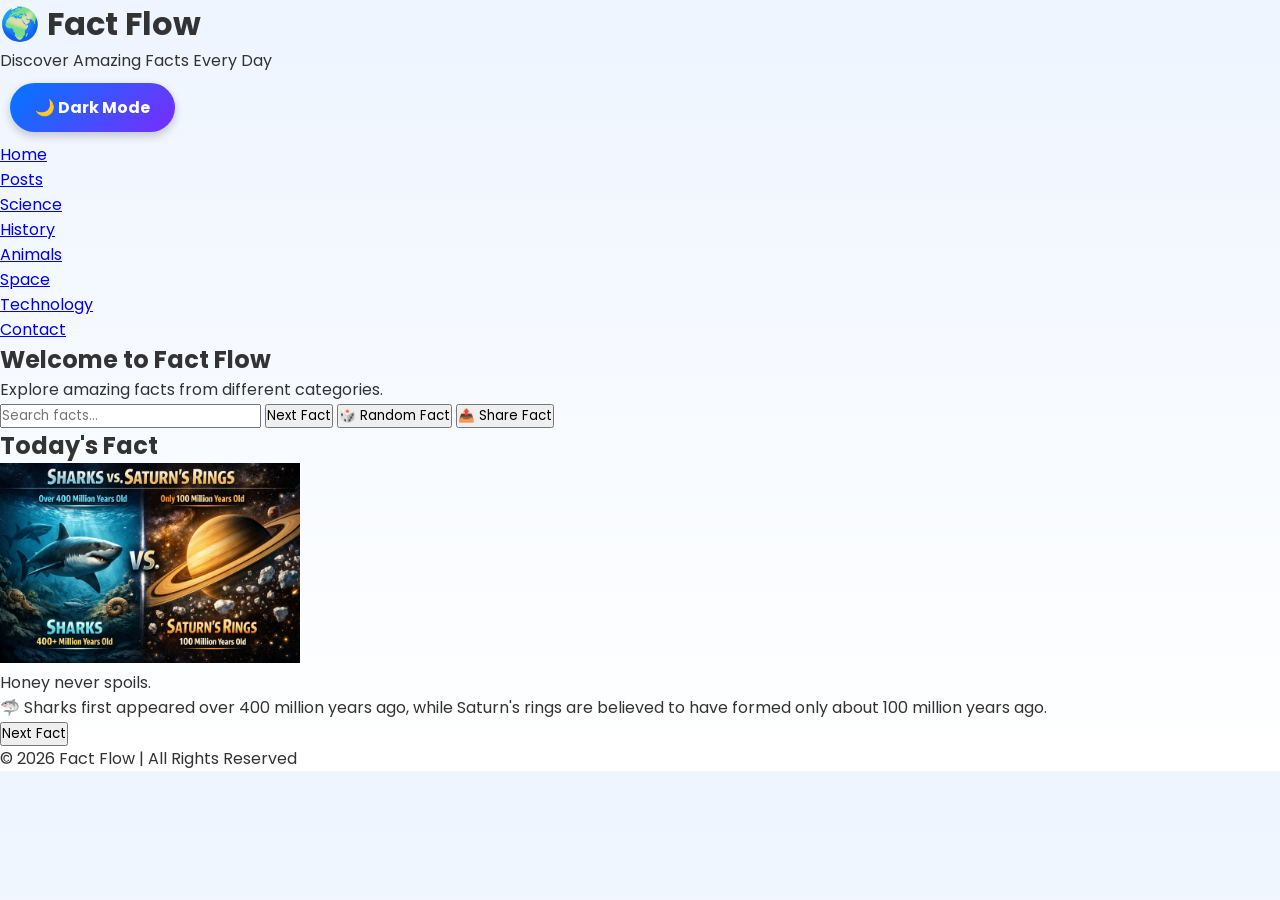
<file: index.html>
<!DOCTYPE html>
<html lang="en">
<head>
    <meta charset="UTF-8">
    <meta name="viewport" content="width=device-width, initial-scale=1.0">
    <title>Fact Flow</title>

    <link rel="preconnect" href="https://fonts.googleapis.com">
<link rel="preconnect" href="https://fonts.gstatic.com" crossorigin>
<link href="https://fonts.googleapis.com/css2?family=Poppins:wght@300;400;600;700&display=swap" rel="stylesheet">
    <link rel="stylesheet" href="style.css">
</head>

<body>

<header>
    <h1>🌍 Fact Flow</h1>
    <p>Discover Amazing Facts Every Day</p>

    <button onclick="toggleDarkMode()">
        🌙 Dark Mode
    </button>
</header>

<nav>
    <ul>
    <li><a href="index.html">Home</a></li>
    <li><a href="posts.html">Posts</a></li>
    <li><a href="#" onclick="showCategory('science')">Science</a></li>
    <li><a href="#" onclick="showCategory('history')">History</a></li>
    <li><a href="#" onclick="showCategory('animals')">Animals</a></li>
    <li><a href="#" onclick="showCategory('space')">Space</a></li>
    <li><a href="#" onclick="showCategory('technology')">Technology</a></li>
    <li><a href="contact.html">Contact</a></li>
</ul>
</nav>

<section class="hero">

    <h2>Welcome to Fact Flow</h2>

    <p>
        Explore amazing facts from different categories.
    </p>

    <input
        type="text"
        id="search"
        placeholder="Search facts..."
    >

    <button onclick="nextFact()">Next Fact</button>
<button onclick="randomFact()">🎲 Random Fact</button>
<button onclick="shareFact()">📤 Share Fact</button>
    
</section>

<section class="fact-box">

    <h2>Today's Fact</h2>

    <img src="images/copilot_image_1783438108243.jpeg" alt="Sharks vs Saturn's Rings" id="fact-image" width="300">

<p id="fact">
    Sharks have existed for over 400 million years, making them older than Saturn's rings.
</p>

<p>
    🦈 Sharks first appeared over 400 million years ago, while Saturn's rings are believed to have formed only about 100 million years ago.
</p>

    <button onclick="nextFact()">
        Next Fact
    </button>

</section>

<footer>

    <p>
        © 2026 Fact Flow | All Rights Reserved
    </p>

</footer>

<script src="script.js"></script>

</body>
</html>
</file>
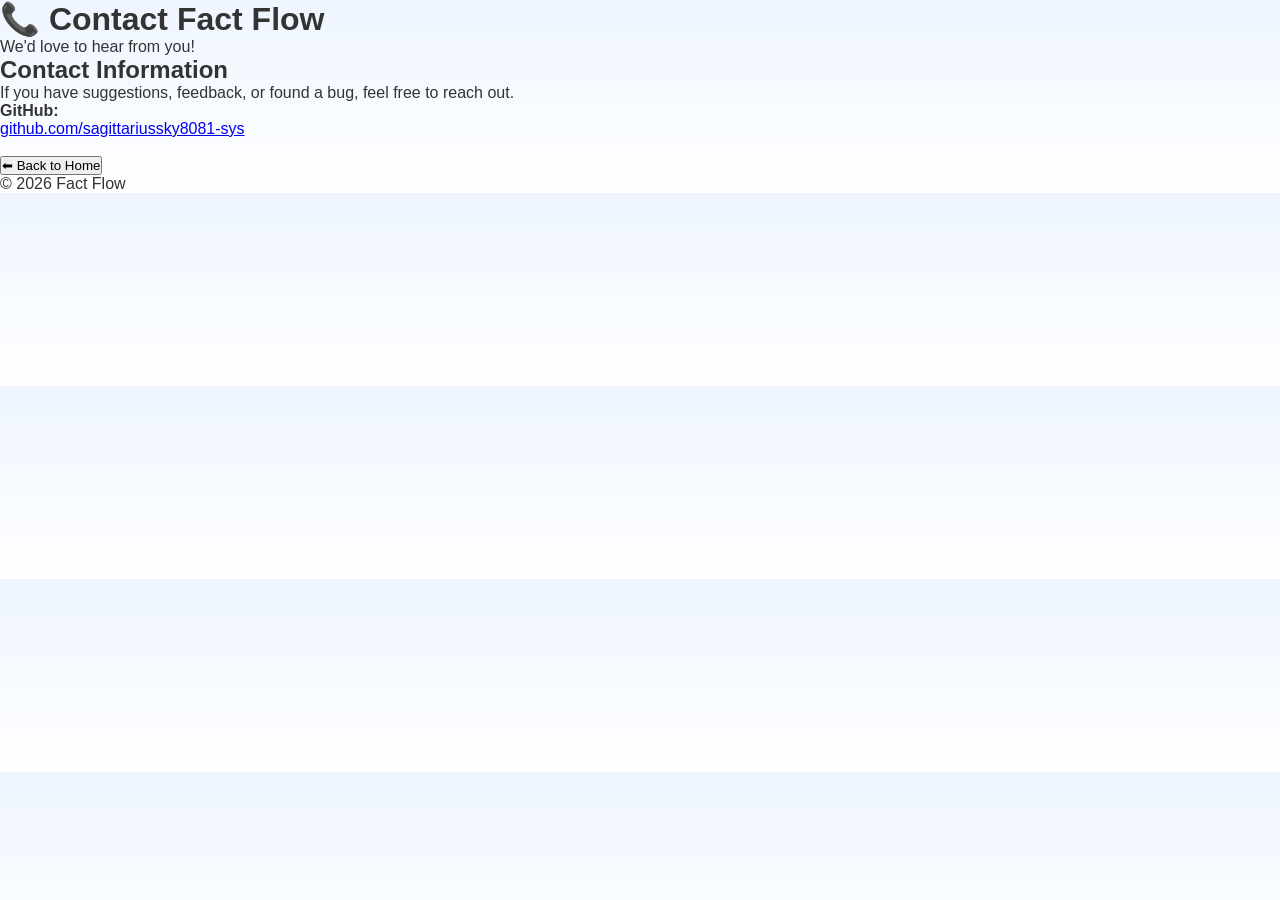
<file: contact.html>
<!DOCTYPE html>
<html lang="en">
<head>
<meta charset="UTF-8">
<meta name="viewport" content="width=device-width, initial-scale=1.0">
<title>Contact - Fact Flow</title>
<link rel="stylesheet" href="style.css">
</head>

<body>

<header>
    <h1>📞 Contact Fact Flow</h1>
    <p>We'd love to hear from you!</p>
</header>

<section class="fact-box">

<h2>Contact Information</h2>

<p>
If you have suggestions, feedback, or found a bug, feel free to reach out.
</p>

<p><strong>GitHub:</strong></p>

<p>
<a href="https://github.com/sagittariussky8081-sys" target="_blank">
github.com/sagittariussky8081-sys
</a>
</p>

<br>

<a href="index.html">
<button>⬅ Back to Home</button>
</a>

</section>

<footer>
<p>© 2026 Fact Flow</p>
</footer>

</body>
</html>
</file>
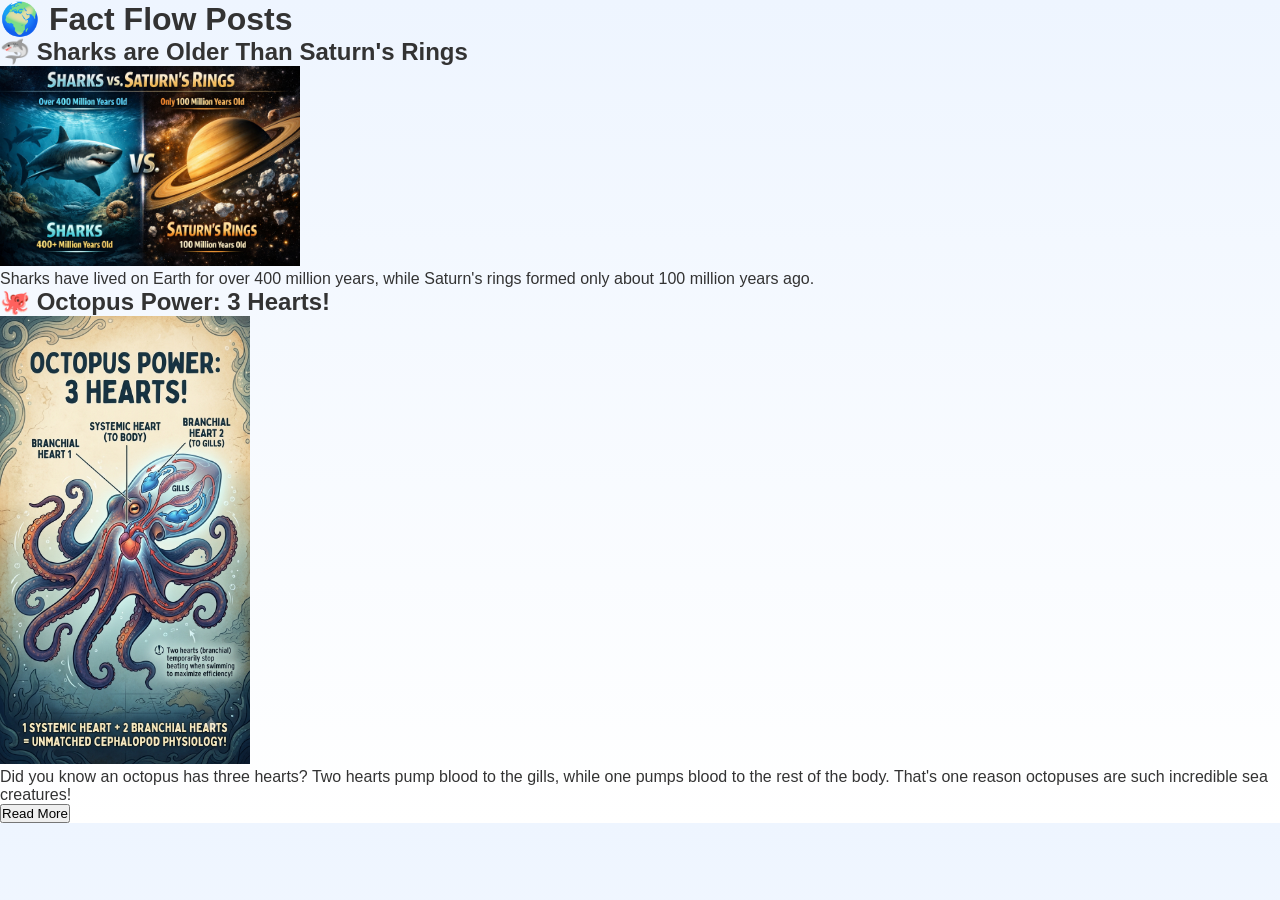
<file: posts.html>
<!DOCTYPE html>
<html>
<head>
    <title>Fact Flow - Posts</title>
    <link rel="stylesheet" href="style.css">
</head>
<body>

<h1>🌍 Fact Flow Posts</h1>

<div class="post">
    <h2>🦈 Sharks are Older Than Saturn's Rings</h2>

    <img src="images/copilot_image_1783438108243.jpeg" width="300">

    <p>
        Sharks have lived on Earth for over 400 million years, while Saturn's rings formed only about 100 million years ago.
    </p>
</div>

<div class="post">

<h2>🐙 Octopus Power: 3 Hearts!</h2>

<img src="images/1783457459016.png" width="250">

<p>
Did you know an octopus has three hearts? Two hearts pump blood to the gills, while one pumps blood to the rest of the body. That's one reason octopuses are such incredible sea creatures!
</p>

<a href="posts/octopus.html">
<button>Read More</button>
</a>

</div>
    
</body>
</html>
</file>
<file: style.css>
html{
    scroll-behavior:smooth;
}
*{
    margin:0;
    padding:0;
    box-sizing:border-box;
    font-family: 'Poppins', sans-serif;
}

body{
    background:linear-gradient(to bottom,#eef5ff,#ffffff);
    color:#333;
    transition:.3s;
}

header{
    header{
    background:linear-gradient(135deg,#0077ff,#7b2cff);
    color:white;
    text-align:center;
    padding:60px 20px;
    box-shadow:0 5px 15px rgba(0,0,0,0.2);
}

header button{
    margin-top:20px;
}

nav{
    background:#1f2937;
    position:sticky;
    top:0;
    z-index:1000;
    box-shadow:0 2px 10px rgba(0,0,0,0.15);
}

nav ul{
    display:flex;
    justify-content:center;
    align-items:center;
    flex-wrap:wrap;
    list-style:none;
}

nav li{
    margin:15px;
}

nav a{
    color:white;
    text-decoration:none;
    font-weight:600;
    transition:0.3s;
}

nav a:hover{
    color:#00d4ff;
}

.hero{
    background:white;
    text-align:center;
    padding:60px 20px;
}

.hero input{
    width:80%;
    max-width:400px;
    padding:12px;
    border-radius:30px;
    border:1px solid #ccc;
    margin-top:20px;
}

.hero button{
    margin-left:10px;
}

.fact-box{
    width:90%;
    max-width:700px;
    margin:40px auto;
    background:white;
    padding:35px;
    border-radius:20px;
    box-shadow:0 10px 30px rgba(0,0,0,.15);
    text-align:center;
    transition:0.3s;
}

.fact-box:hover{
    transform:translateY(-5px);
}
    #fact{
    font-size:22px;
    line-height:1.7;
    font-weight:500;
    margin:25px 0;
}
button{
    padding:12px 25px;
    margin:10px;
    border:none;
    border-radius:30px;
    background:linear-gradient(135deg,#0077ff,#7b2cff);
    color:white;
    font-size:16px;
    font-weight:bold;
    cursor:pointer;
    transition:all 0.3s ease;
    box-shadow:0 4px 10px rgba(0,0,0,0.2);
}

button:hover{
    transform:translateY(-3px) scale(1.05);
    box-shadow:0 8px 20px rgba(0,119,255,0.4);
}

footer{
    background:#111827;
    color:white;
    text-align:center;
    padding:25px;
    margin-top:50px;
}

/* Dark Mode */

.dark-mode{
    background:#121212;
    color:white;
}

.dark-mode .hero,
.dark-mode .fact-box{
    background:#1f1f1f;
    color:white;
}

.dark-mode header{
    background:#222;
}

.dark-mode nav{
    background:#111;
}

.dark-mode footer{
    background:#000;
}

.fade{
    animation:fade .5s;
}

@keyframes fade{

from{
opacity:0;
transform:translateY(10px);
}

to{
opacity:1;
transform:translateY(0);
}

}
header h1{
    animation:slideDown 1s ease;
}

@keyframes slideDown{
    from{
        opacity:0;
        transform:translateY(-30px);
    }
    to{
        opacity:1;
        transform:translateY(0);
    }
}
</file>
